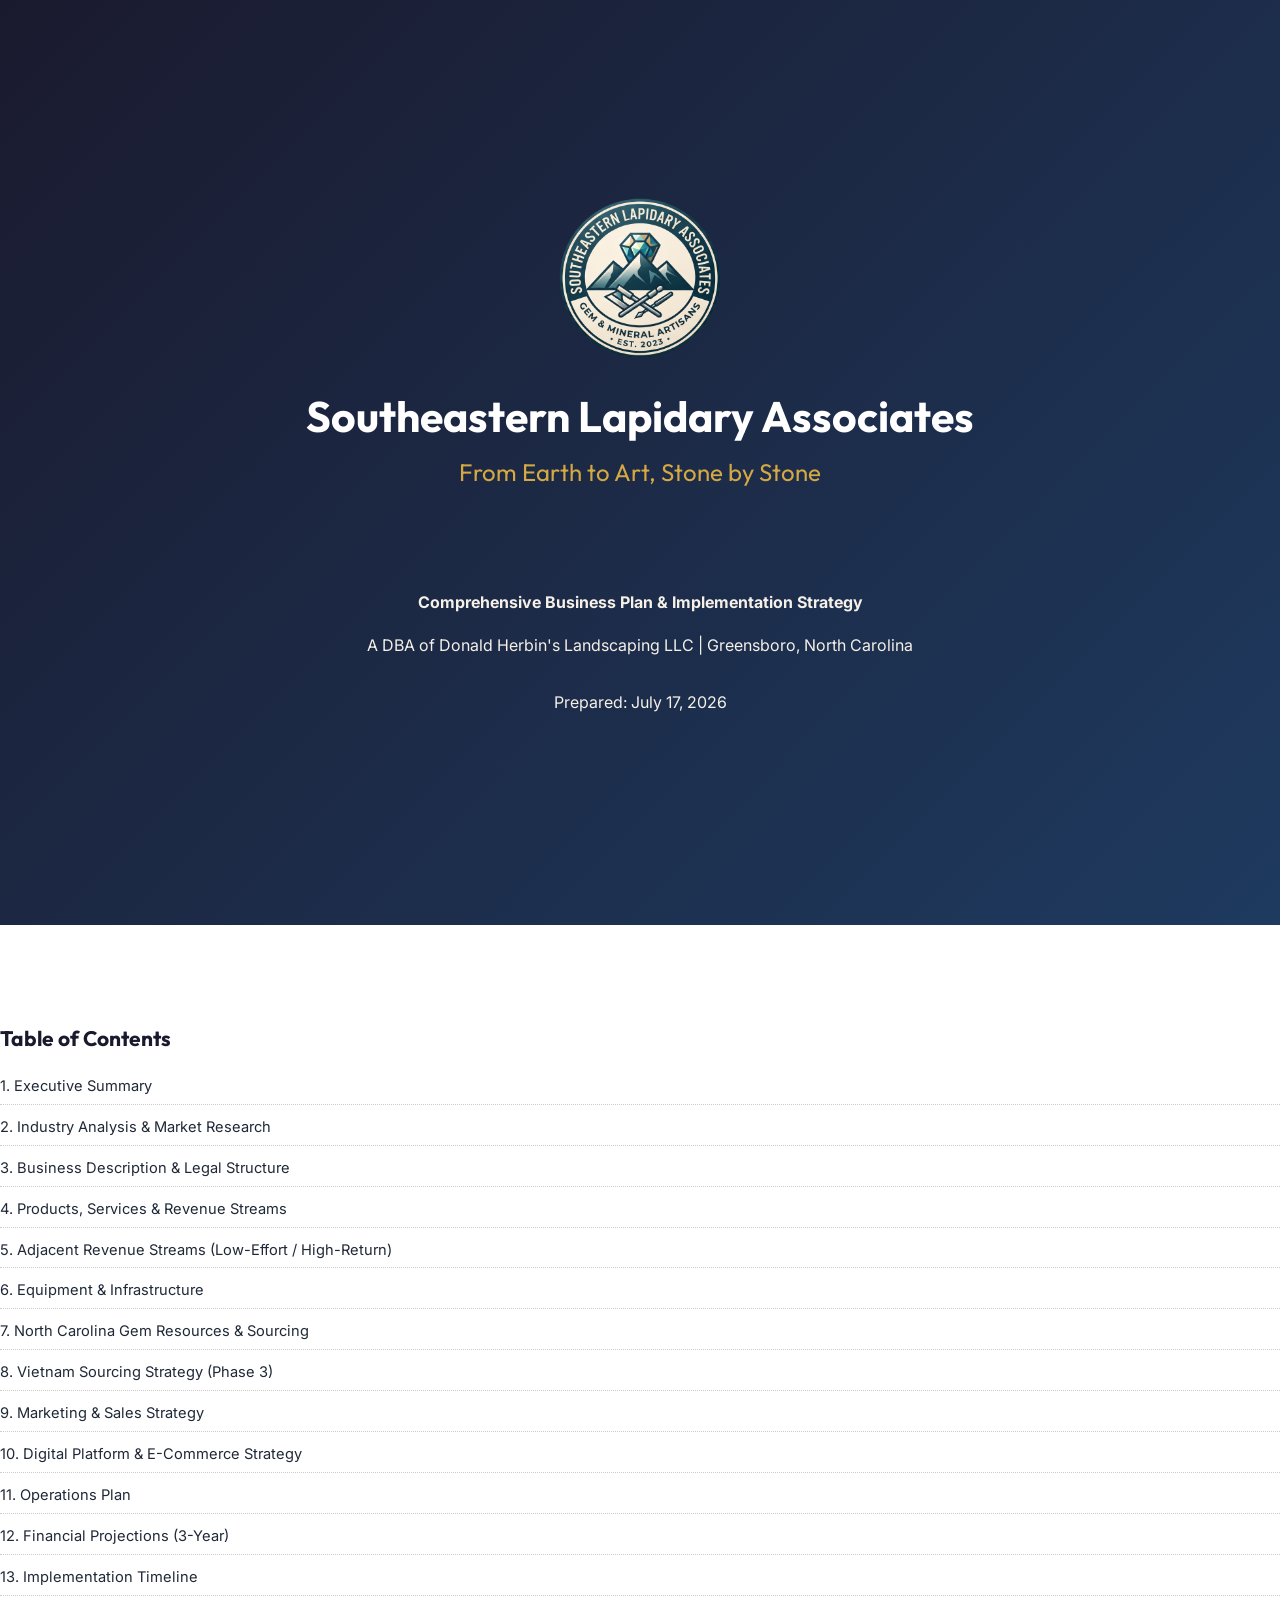
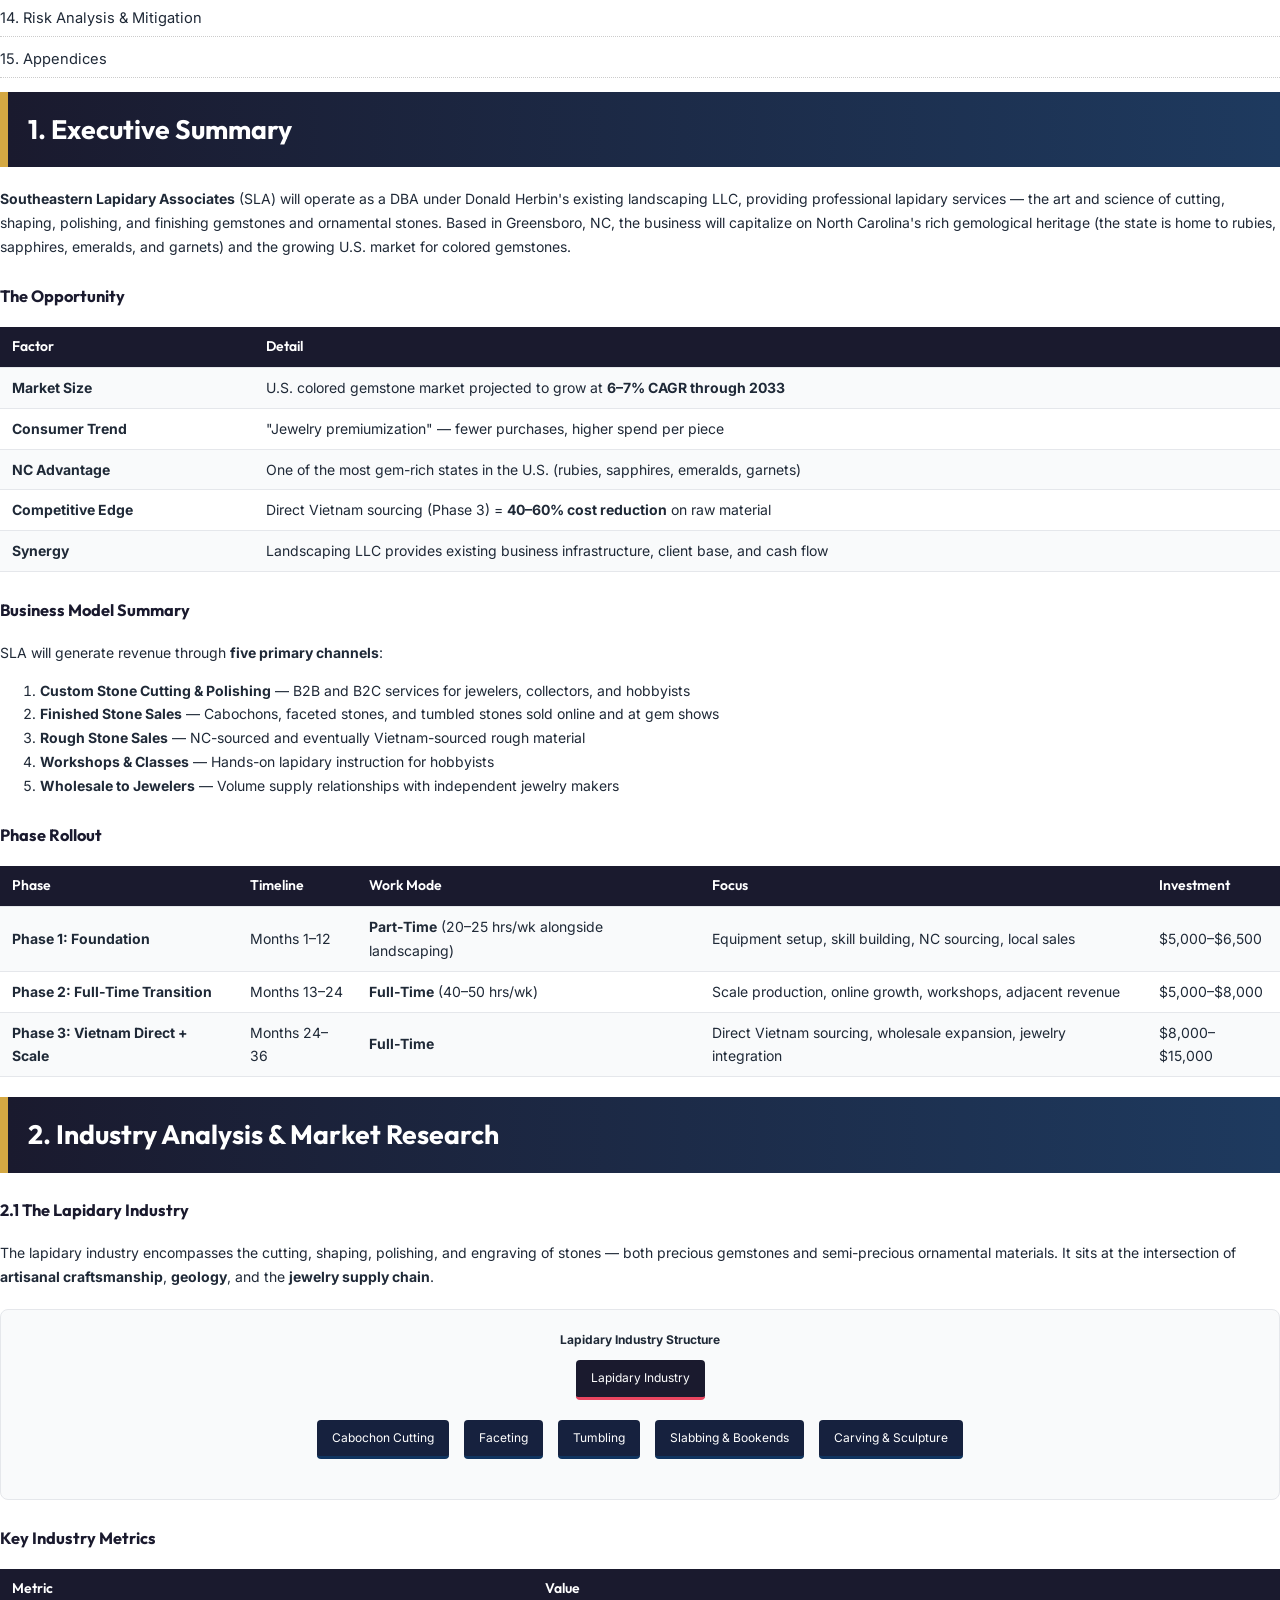
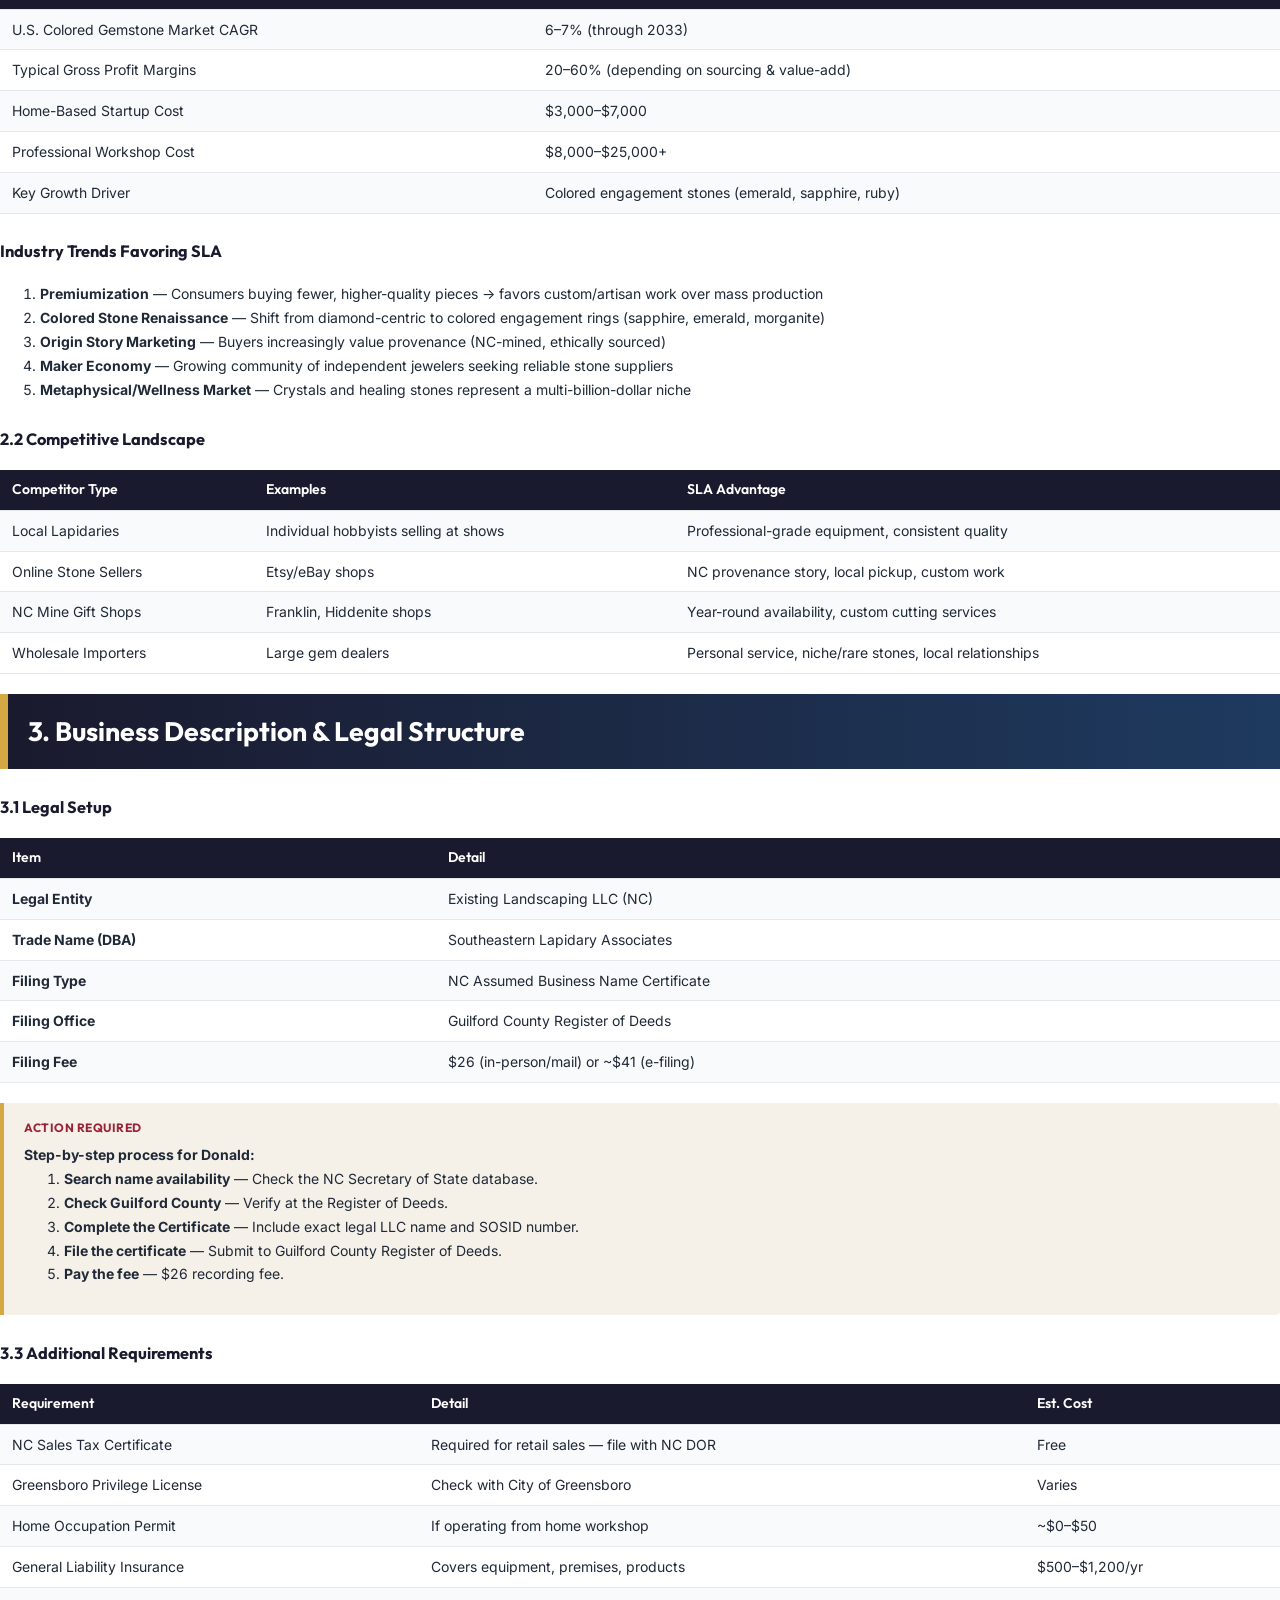
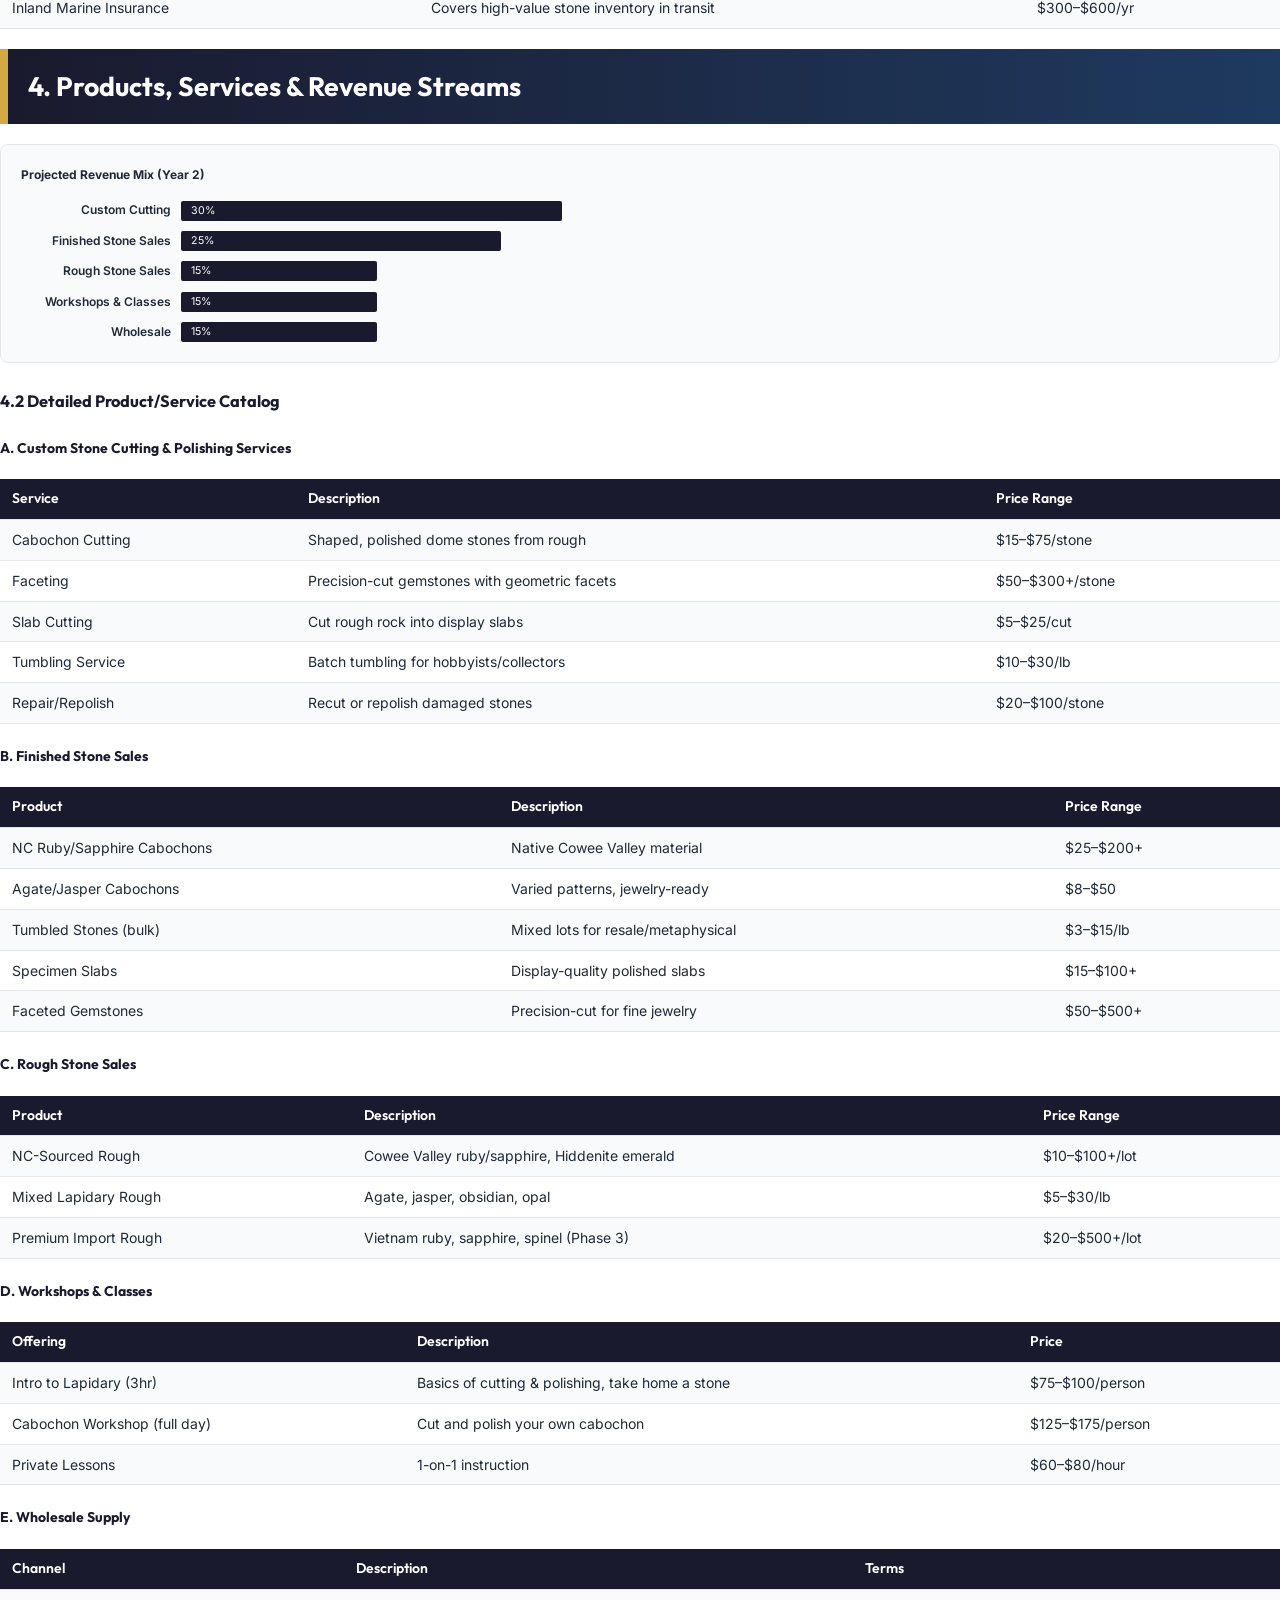
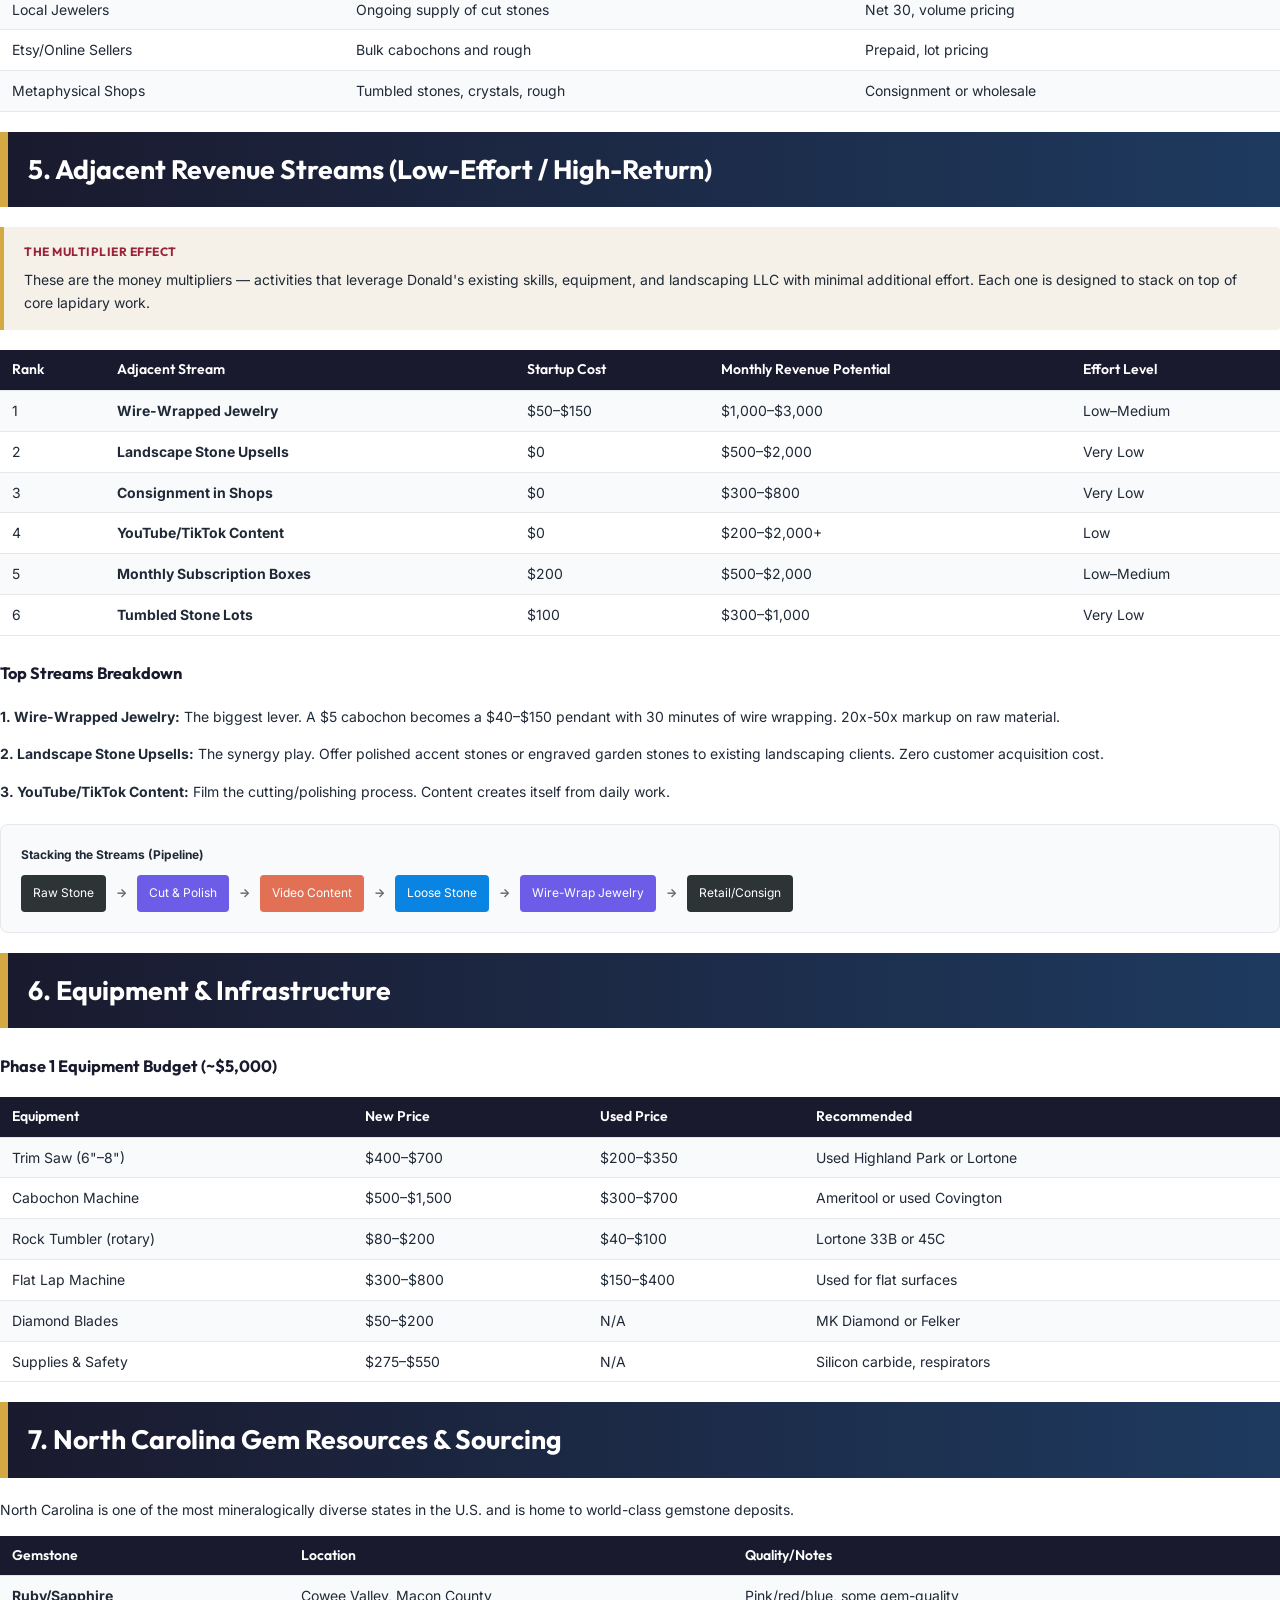
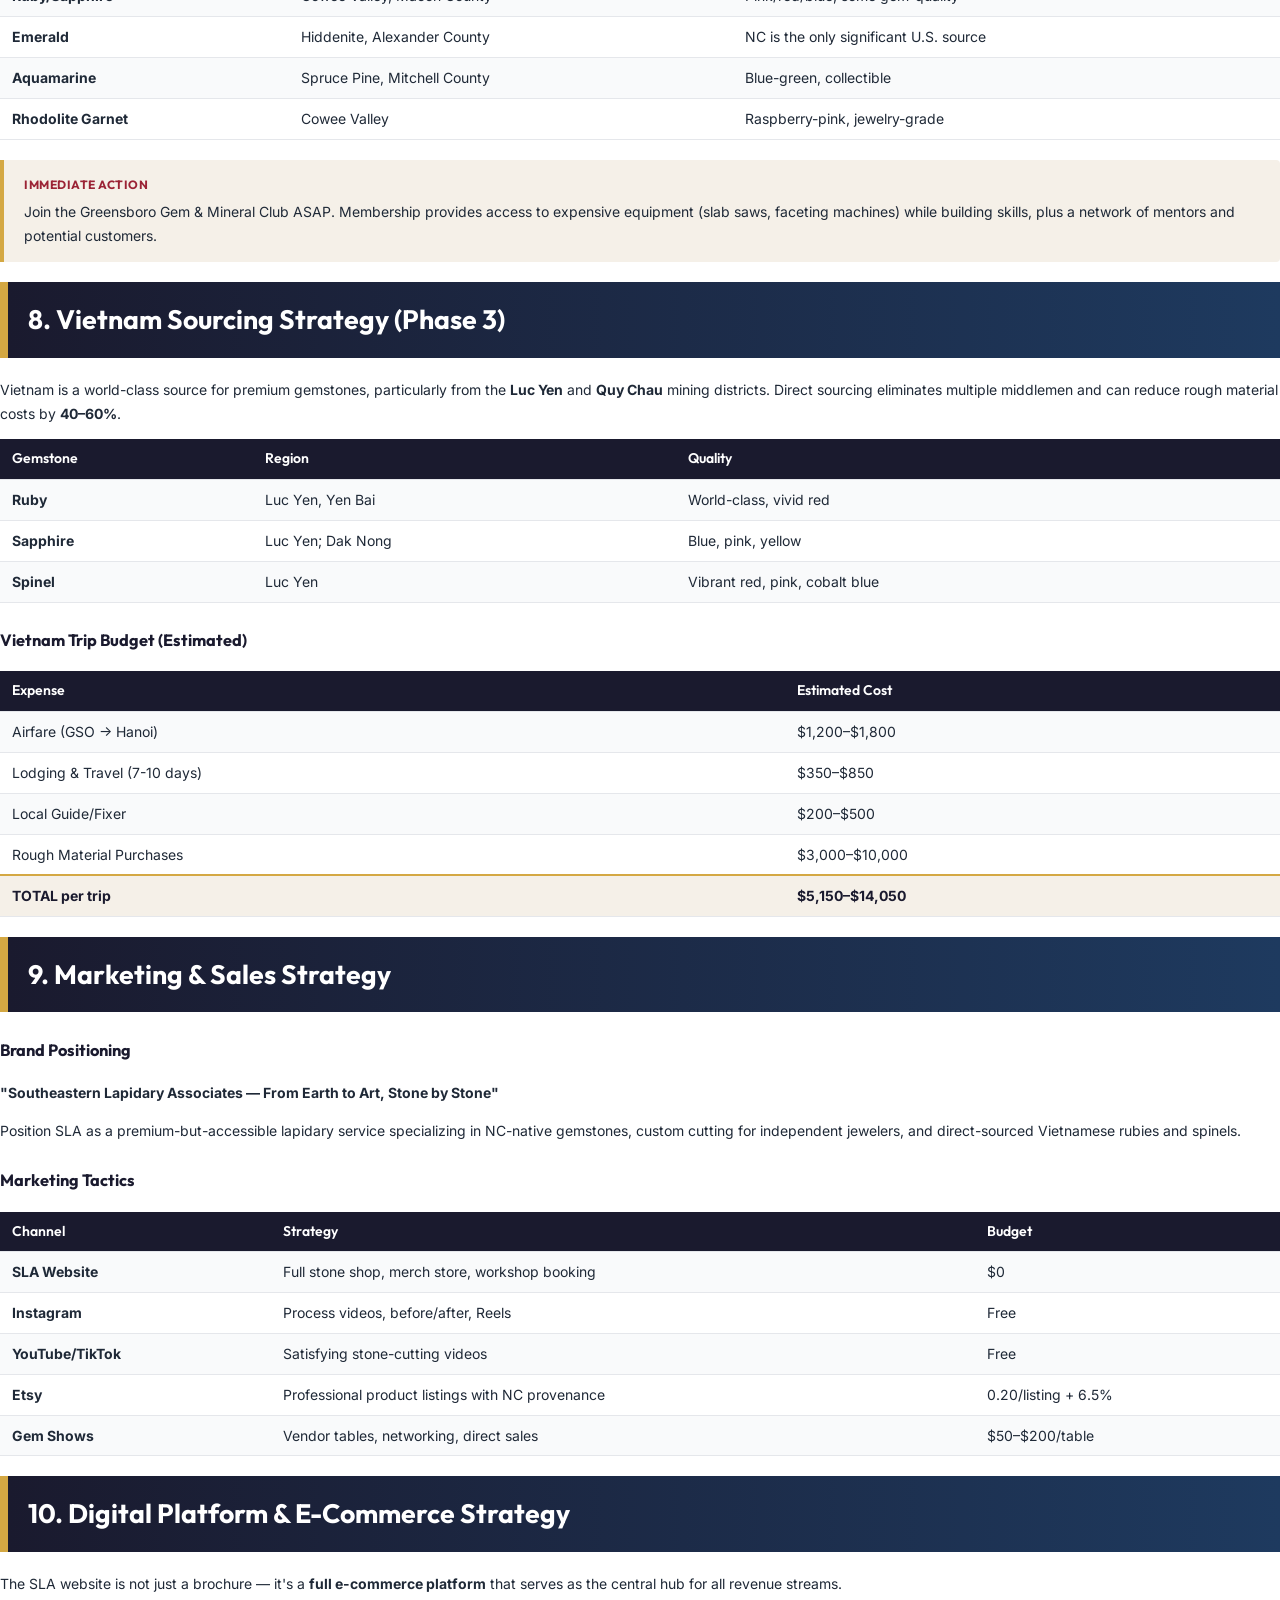
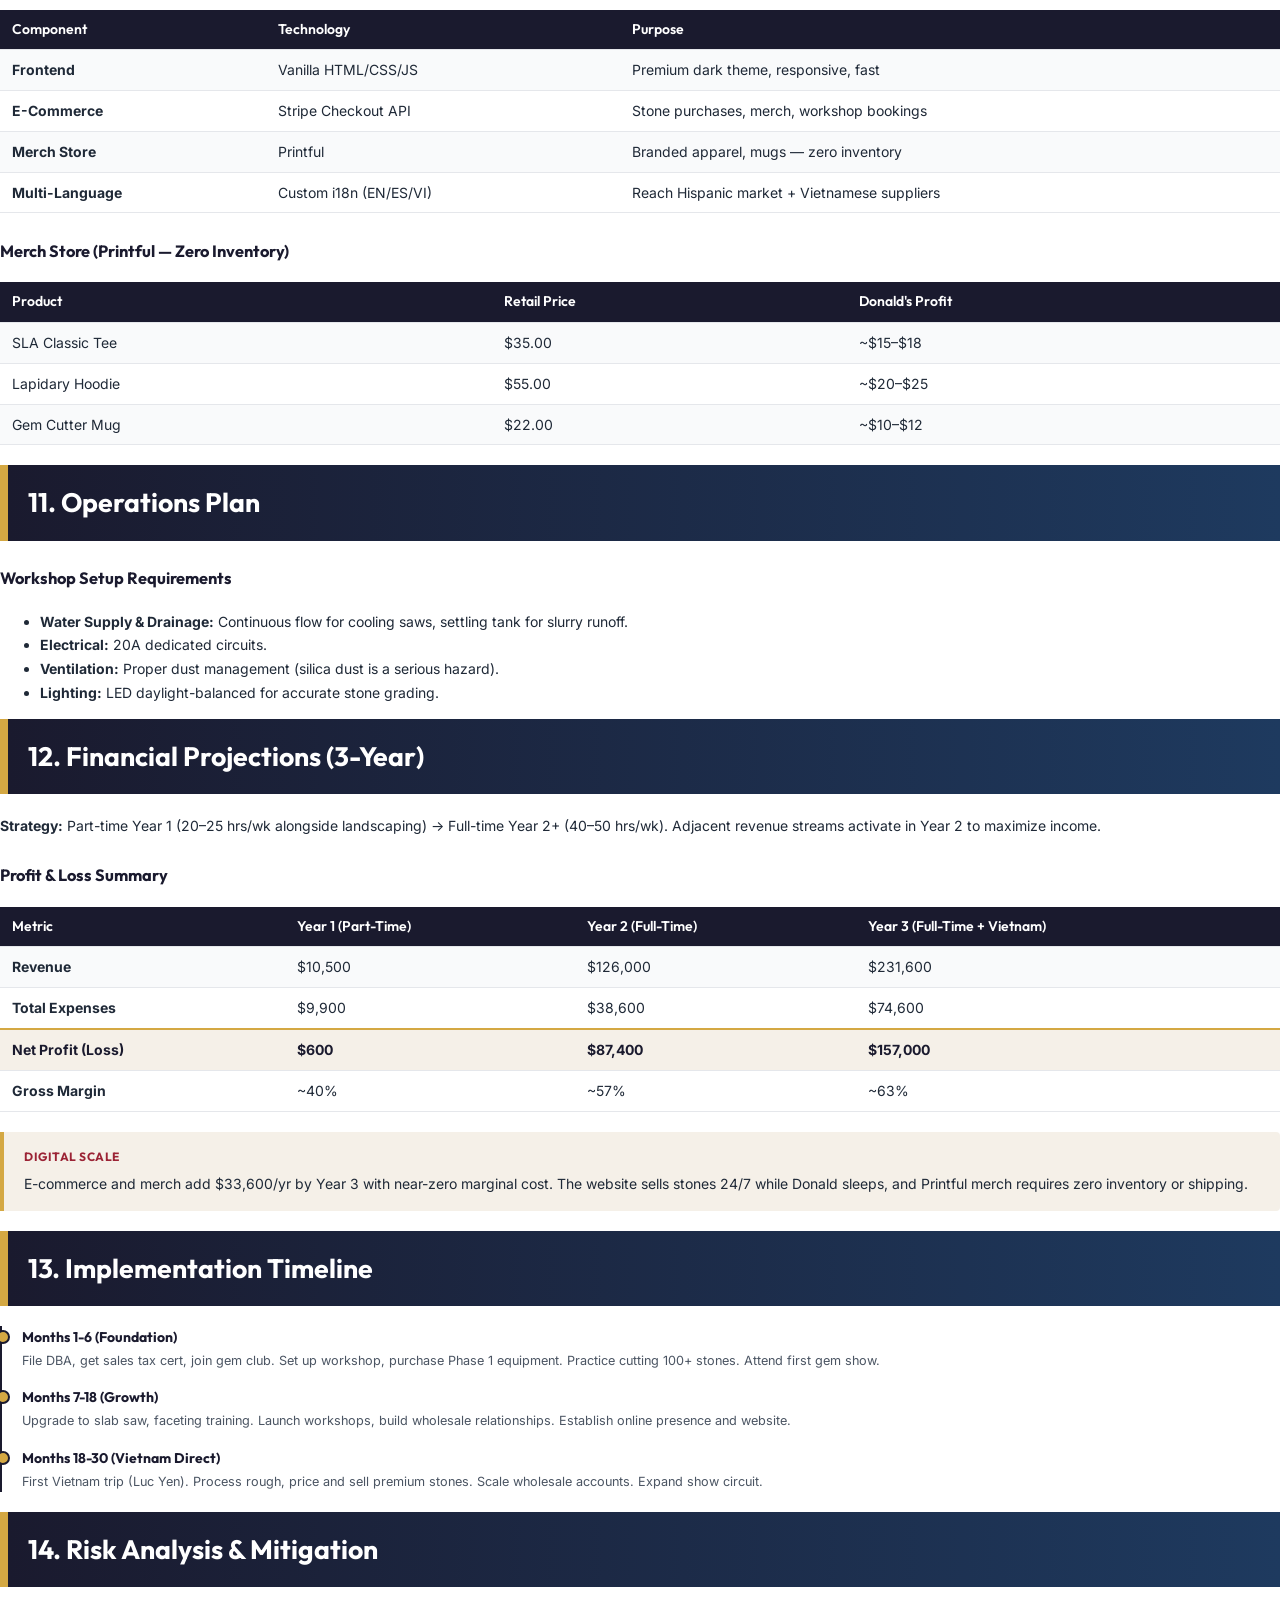
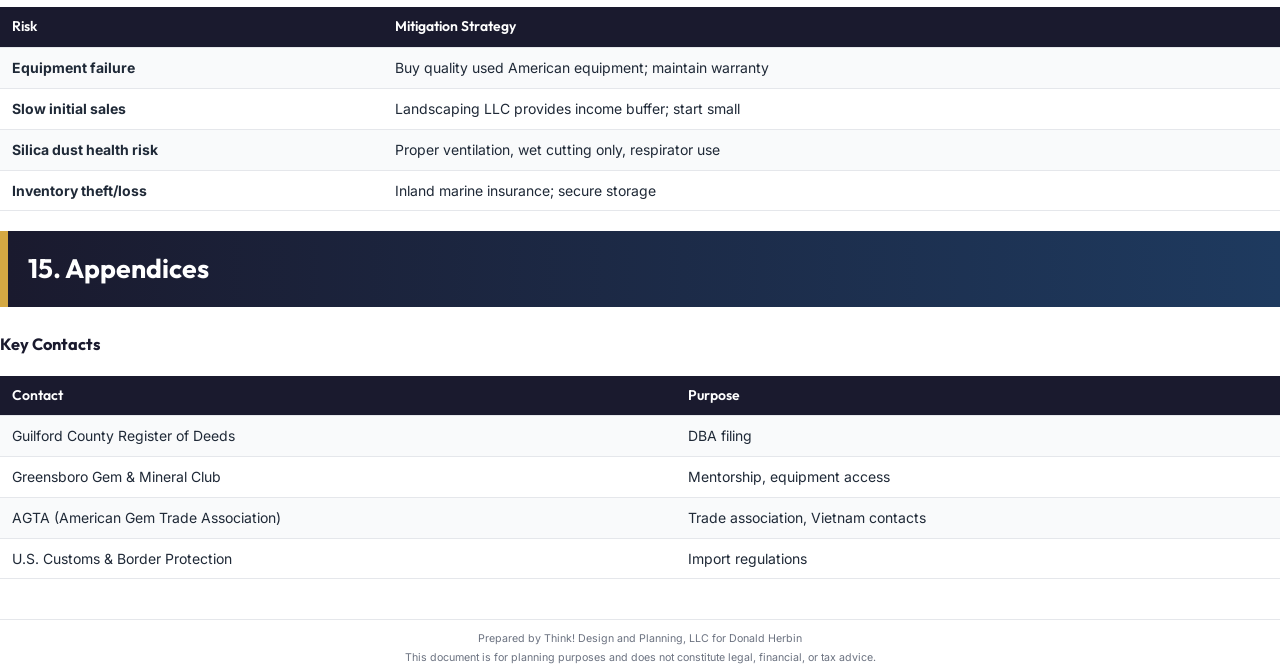
<file: business-plan-document.html>
<!DOCTYPE html>
<html lang="en">
<head>
    <meta charset="UTF-8">
    <title>Southeastern Lapidary Associates - Business Plan</title>
    <link rel="preconnect" href="https://fonts.googleapis.com">
    <link rel="preconnect" href="https://fonts.gstatic.com" crossorigin>
    <link href="https://fonts.googleapis.com/css2?family=Inter:wght@400;600&family=Outfit:wght@400;600;700&display=swap" rel="stylesheet">
    <style>
        html {
            -webkit-print-color-adjust: exact;
            print-color-adjust: exact;
        }
        @page {
            margin: 0.6in 0.7in;
            size: letter;
        }
        body {
            font-family: 'Inter', sans-serif;
            color: #1f2937;
            line-height: 1.7;
            font-size: 10.5pt;
            background: white;
            margin: 0;
            padding: 0;
        }
        h1, h2, h3, h4, h5, h6 {
            font-family: 'Outfit', sans-serif;
            page-break-after: avoid;
            color: #1a1a2e;
            margin-top: 1.5em;
        }
        a {
            color: #1e3a5f;
            text-decoration: none;
        }
        .cover {
            page-break-after: always;
            min-height: 100vh;
            background: linear-gradient(135deg, #1a1a2e, #1e3a5f);
            color: white;
            display: flex;
            flex-direction: column;
            align-items: center;
            justify-content: center;
            text-align: center;
            padding: 2in;
            box-sizing: border-box;
        }
        .cover img {
            max-width: 200px;
            margin-bottom: 20px;
        }
        .cover h1 {
            color: white;
            font-size: 32pt;
            margin: 0 0 10px 0;
            line-height: 1.2;
        }
        .cover h2 {
            color: #d4a843;
            font-size: 18pt;
            font-weight: 400;
            margin: 0 0 40px 0;
        }
        .cover p {
            font-size: 12pt;
            color: #f5f0e8;
        }
        .toc {
            page-break-after: always;
            padding-top: 1in;
        }
        .toc h2 {
            margin-top: 0;
        }
        .toc ul {
            list-style: none;
            padding: 0;
        }
        .toc li {
            margin-bottom: 10px;
            font-size: 11pt;
            border-bottom: 1px dotted #ccc;
            padding-bottom: 5px;
        }
        .toc a {
            color: #1a1a2e;
        }
        .section-header {
            page-break-before: always;
            background: linear-gradient(90deg, #1a1a2e, #1e3a5f);
            color: white;
            padding: 15px 20px;
            border-left: 8px solid #d4a843;
            margin: 0 0 20px 0;
            font-size: 20pt;
            font-weight: bold;
            font-family: 'Outfit', sans-serif;
        }
        table {
            width: 100%;
            border-collapse: collapse;
            margin-bottom: 20px;
            page-break-inside: avoid;
        }
        th, td {
            padding: 8px 12px;
            border-bottom: 1px solid #e5e7eb;
            text-align: left;
        }
        th {
            background-color: #1a1a2e;
            color: white;
            font-family: 'Outfit', sans-serif;
            font-weight: 600;
        }
        tr:nth-child(even) {
            background-color: #f9fafb;
        }
        tr.total-row {
            background-color: #f5f0e8;
            border-top: 2px solid #d4a843;
            font-weight: bold;
            color: #1a1a2e;
        }
        .callout {
            border-left: 4px solid #d4a843;
            background-color: #f5f0e8;
            padding: 15px 20px;
            margin: 20px 0;
            page-break-inside: avoid;
            border-radius: 0 4px 4px 0;
        }
        .callout-title {
            font-family: 'Outfit', sans-serif;
            font-weight: bold;
            color: #9b2335;
            margin-bottom: 5px;
            text-transform: uppercase;
            font-size: 9pt;
            letter-spacing: 0.5px;
        }
        .diagram {
            background: #f9fafb;
            border: 1px solid #e5e7eb;
            padding: 20px;
            border-radius: 8px;
            margin: 20px 0;
            page-break-inside: avoid;
            font-family: 'Inter', sans-serif;
            font-size: 9pt;
        }
        .tree-level {
            display: flex;
            justify-content: center;
            gap: 15px;
            margin-bottom: 20px;
            flex-wrap: wrap;
        }
        .tree-node {
            background: #16213e;
            color: white;
            padding: 8px 15px;
            border-radius: 4px;
            border-bottom: 3px solid #0f3460;
            text-align: center;
        }
        .tree-node.accent {
            background: #1a1a2e;
            border-bottom: 3px solid #e94560;
        }
        .flow-container {
            display: flex;
            align-items: center;
            gap: 10px;
            flex-wrap: wrap;
        }
        .flow-node {
            background: #0984e3;
            color: white;
            padding: 8px 12px;
            border-radius: 4px;
        }
        .flow-node.dark {
            background: #2d3436;
        }
        .flow-node.purple {
            background: #6c5ce7;
        }
        .flow-arrow {
            color: #666;
            font-weight: bold;
        }
        .bar-chart {
            display: flex;
            flex-direction: column;
            gap: 10px;
            margin-top: 15px;
        }
        .bar-row {
            display: flex;
            align-items: center;
            gap: 10px;
        }
        .bar-label {
            width: 150px;
            text-align: right;
            font-weight: 600;
            font-size: 9pt;
        }
        .bar {
            height: 20px;
            background: #1a1a2e;
            border-radius: 2px;
            display: flex;
            align-items: center;
            padding-left: 10px;
            color: white;
            font-size: 8pt;
        }
        .timeline {
            border-left: 2px solid #1a1a2e;
            padding-left: 20px;
            margin: 20px 0;
            page-break-inside: avoid;
        }
        .timeline-item {
            margin-bottom: 15px;
            position: relative;
        }
        .timeline-item::before {
            content: '';
            position: absolute;
            left: -26px;
            top: 4px;
            width: 10px;
            height: 10px;
            border-radius: 50%;
            background: #d4a843;
            border: 2px solid #1a1a2e;
        }
        .timeline-title {
            font-weight: bold;
            font-family: 'Outfit', sans-serif;
            color: #1a1a2e;
        }
        .timeline-desc {
            font-size: 9.5pt;
            color: #4b5563;
        }
        .footer {
            text-align: center;
            font-size: 8pt;
            color: #6b7280;
            margin-top: 40px;
            padding-top: 10px;
            border-top: 1px solid #e5e7eb;
        }
        ul, ol {
            margin-top: 0;
        }
    </style>
</head>
<body>

    <div class="cover">
        <img src="assets/images/sla-logo.png" alt="SLA Logo" onerror="this.style.display='none'">
        <h1>Southeastern Lapidary Associates</h1>
        <h2>From Earth to Art, Stone by Stone</h2>
        <div style="margin-top: 40px;">
            <p><strong>Comprehensive Business Plan & Implementation Strategy</strong></p>
            <p>A DBA of Donald Herbin's Landscaping LLC | Greensboro, North Carolina</p>
            <p style="margin-top: 30px;">Prepared: July 17, 2026</p>
        </div>
    </div>

    <div class="toc">
        <h2>Table of Contents</h2>
        <ul>
            <li>1. Executive Summary</li>
            <li>2. Industry Analysis & Market Research</li>
            <li>3. Business Description & Legal Structure</li>
            <li>4. Products, Services & Revenue Streams</li>
            <li>5. Adjacent Revenue Streams (Low-Effort / High-Return)</li>
            <li>6. Equipment & Infrastructure</li>
            <li>7. North Carolina Gem Resources & Sourcing</li>
            <li>8. Vietnam Sourcing Strategy (Phase 3)</li>
            <li>9. Marketing & Sales Strategy</li>
            <li>10. Digital Platform & E-Commerce Strategy</li>
            <li>11. Operations Plan</li>
            <li>12. Financial Projections (3-Year)</li>
            <li>13. Implementation Timeline</li>
            <li>14. Risk Analysis & Mitigation</li>
            <li>15. Appendices</li>
        </ul>
    </div>

    <div class="section-header">1. Executive Summary</div>
    
    <p><strong>Southeastern Lapidary Associates</strong> (SLA) will operate as a DBA under Donald Herbin's existing landscaping LLC, providing professional lapidary services — the art and science of cutting, shaping, polishing, and finishing gemstones and ornamental stones. Based in Greensboro, NC, the business will capitalize on North Carolina's rich gemological heritage (the state is home to rubies, sapphires, emeralds, and garnets) and the growing U.S. market for colored gemstones.</p>

    <h3>The Opportunity</h3>
    <table>
        <tr><th>Factor</th><th>Detail</th></tr>
        <tr><td><strong>Market Size</strong></td><td>U.S. colored gemstone market projected to grow at <strong>6–7% CAGR through 2033</strong></td></tr>
        <tr><td><strong>Consumer Trend</strong></td><td>"Jewelry premiumization" — fewer purchases, higher spend per piece</td></tr>
        <tr><td><strong>NC Advantage</strong></td><td>One of the most gem-rich states in the U.S. (rubies, sapphires, emeralds, garnets)</td></tr>
        <tr><td><strong>Competitive Edge</strong></td><td>Direct Vietnam sourcing (Phase 3) = <strong>40–60% cost reduction</strong> on raw material</td></tr>
        <tr><td><strong>Synergy</strong></td><td>Landscaping LLC provides existing business infrastructure, client base, and cash flow</td></tr>
    </table>

    <h3>Business Model Summary</h3>
    <p>SLA will generate revenue through <strong>five primary channels</strong>:</p>
    <ol>
        <li><strong>Custom Stone Cutting & Polishing</strong> — B2B and B2C services for jewelers, collectors, and hobbyists</li>
        <li><strong>Finished Stone Sales</strong> — Cabochons, faceted stones, and tumbled stones sold online and at gem shows</li>
        <li><strong>Rough Stone Sales</strong> — NC-sourced and eventually Vietnam-sourced rough material</li>
        <li><strong>Workshops & Classes</strong> — Hands-on lapidary instruction for hobbyists</li>
        <li><strong>Wholesale to Jewelers</strong> — Volume supply relationships with independent jewelry makers</li>
    </ol>

    <h3>Phase Rollout</h3>
    <table>
        <tr><th>Phase</th><th>Timeline</th><th>Work Mode</th><th>Focus</th><th>Investment</th></tr>
        <tr><td><strong>Phase 1: Foundation</strong></td><td>Months 1–12</td><td><strong>Part-Time</strong> (20–25 hrs/wk alongside landscaping)</td><td>Equipment setup, skill building, NC sourcing, local sales</td><td>$5,000–$6,500</td></tr>
        <tr><td><strong>Phase 2: Full-Time Transition</strong></td><td>Months 13–24</td><td><strong>Full-Time</strong> (40–50 hrs/wk)</td><td>Scale production, online growth, workshops, adjacent revenue</td><td>$5,000–$8,000</td></tr>
        <tr><td><strong>Phase 3: Vietnam Direct + Scale</strong></td><td>Months 24–36</td><td><strong>Full-Time</strong></td><td>Direct Vietnam sourcing, wholesale expansion, jewelry integration</td><td>$8,000–$15,000</td></tr>
    </table>

    <div class="section-header">2. Industry Analysis & Market Research</div>

    <h3>2.1 The Lapidary Industry</h3>
    <p>The lapidary industry encompasses the cutting, shaping, polishing, and engraving of stones — both precious gemstones and semi-precious ornamental materials. It sits at the intersection of <strong>artisanal craftsmanship</strong>, <strong>geology</strong>, and the <strong>jewelry supply chain</strong>.</p>

    <div class="diagram">
        <div style="font-weight:bold; margin-bottom: 10px; text-align: center;">Lapidary Industry Structure</div>
        <div class="tree-level">
            <div class="tree-node accent">Lapidary Industry</div>
        </div>
        <div class="tree-level">
            <div class="tree-node">Cabochon Cutting</div>
            <div class="tree-node">Faceting</div>
            <div class="tree-node">Tumbling</div>
            <div class="tree-node">Slabbing & Bookends</div>
            <div class="tree-node">Carving & Sculpture</div>
        </div>
    </div>

    <h3>Key Industry Metrics</h3>
    <table>
        <tr><th>Metric</th><th>Value</th></tr>
        <tr><td>U.S. Colored Gemstone Market CAGR</td><td>6–7% (through 2033)</td></tr>
        <tr><td>Typical Gross Profit Margins</td><td>20–60% (depending on sourcing & value-add)</td></tr>
        <tr><td>Home-Based Startup Cost</td><td>$3,000–$7,000</td></tr>
        <tr><td>Professional Workshop Cost</td><td>$8,000–$25,000+</td></tr>
        <tr><td>Key Growth Driver</td><td>Colored engagement stones (emerald, sapphire, ruby)</td></tr>
    </table>

    <h3>Industry Trends Favoring SLA</h3>
    <ol>
        <li><strong>Premiumization</strong> — Consumers buying fewer, higher-quality pieces → favors custom/artisan work over mass production</li>
        <li><strong>Colored Stone Renaissance</strong> — Shift from diamond-centric to colored engagement rings (sapphire, emerald, morganite)</li>
        <li><strong>Origin Story Marketing</strong> — Buyers increasingly value provenance (NC-mined, ethically sourced)</li>
        <li><strong>Maker Economy</strong> — Growing community of independent jewelers seeking reliable stone suppliers</li>
        <li><strong>Metaphysical/Wellness Market</strong> — Crystals and healing stones represent a multi-billion-dollar niche</li>
    </ol>

    <h3>2.2 Competitive Landscape</h3>
    <table>
        <tr><th>Competitor Type</th><th>Examples</th><th>SLA Advantage</th></tr>
        <tr><td>Local Lapidaries</td><td>Individual hobbyists selling at shows</td><td>Professional-grade equipment, consistent quality</td></tr>
        <tr><td>Online Stone Sellers</td><td>Etsy/eBay shops</td><td>NC provenance story, local pickup, custom work</td></tr>
        <tr><td>NC Mine Gift Shops</td><td>Franklin, Hiddenite shops</td><td>Year-round availability, custom cutting services</td></tr>
        <tr><td>Wholesale Importers</td><td>Large gem dealers</td><td>Personal service, niche/rare stones, local relationships</td></tr>
    </table>

    <div class="section-header">3. Business Description & Legal Structure</div>

    <h3>3.1 Legal Setup</h3>
    <table>
        <tr><th>Item</th><th>Detail</th></tr>
        <tr><td><strong>Legal Entity</strong></td><td>Existing Landscaping LLC (NC)</td></tr>
        <tr><td><strong>Trade Name (DBA)</strong></td><td>Southeastern Lapidary Associates</td></tr>
        <tr><td><strong>Filing Type</strong></td><td>NC Assumed Business Name Certificate</td></tr>
        <tr><td><strong>Filing Office</strong></td><td>Guilford County Register of Deeds</td></tr>
        <tr><td><strong>Filing Fee</strong></td><td>$26 (in-person/mail) or ~$41 (e-filing)</td></tr>
    </table>

    <div class="callout">
        <div class="callout-title">Action Required</div>
        <strong>Step-by-step process for Donald:</strong>
        <ol>
            <li><strong>Search name availability</strong> — Check the NC Secretary of State database.</li>
            <li><strong>Check Guilford County</strong> — Verify at the Register of Deeds.</li>
            <li><strong>Complete the Certificate</strong> — Include exact legal LLC name and SOSID number.</li>
            <li><strong>File the certificate</strong> — Submit to Guilford County Register of Deeds.</li>
            <li><strong>Pay the fee</strong> — $26 recording fee.</li>
        </ol>
    </div>

    <h3>3.3 Additional Requirements</h3>
    <table>
        <tr><th>Requirement</th><th>Detail</th><th>Est. Cost</th></tr>
        <tr><td>NC Sales Tax Certificate</td><td>Required for retail sales — file with NC DOR</td><td>Free</td></tr>
        <tr><td>Greensboro Privilege License</td><td>Check with City of Greensboro</td><td>Varies</td></tr>
        <tr><td>Home Occupation Permit</td><td>If operating from home workshop</td><td>~$0–$50</td></tr>
        <tr><td>General Liability Insurance</td><td>Covers equipment, premises, products</td><td>$500–$1,200/yr</td></tr>
        <tr><td>Inland Marine Insurance</td><td>Covers high-value stone inventory in transit</td><td>$300–$600/yr</td></tr>
    </table>

    <div class="section-header">4. Products, Services & Revenue Streams</div>

    <div class="diagram">
        <div style="font-weight:bold; margin-bottom: 10px;">Projected Revenue Mix (Year 2)</div>
        <div class="bar-chart">
            <div class="bar-row"><div class="bar-label">Custom Cutting</div><div class="bar" style="width: 30%;">30%</div></div>
            <div class="bar-row"><div class="bar-label">Finished Stone Sales</div><div class="bar" style="width: 25%;">25%</div></div>
            <div class="bar-row"><div class="bar-label">Rough Stone Sales</div><div class="bar" style="width: 15%;">15%</div></div>
            <div class="bar-row"><div class="bar-label">Workshops & Classes</div><div class="bar" style="width: 15%;">15%</div></div>
            <div class="bar-row"><div class="bar-label">Wholesale</div><div class="bar" style="width: 15%;">15%</div></div>
        </div>
    </div>

    <h3>4.2 Detailed Product/Service Catalog</h3>
    
    <h4>A. Custom Stone Cutting & Polishing Services</h4>
    <table>
        <tr><th>Service</th><th>Description</th><th>Price Range</th></tr>
        <tr><td>Cabochon Cutting</td><td>Shaped, polished dome stones from rough</td><td>$15–$75/stone</td></tr>
        <tr><td>Faceting</td><td>Precision-cut gemstones with geometric facets</td><td>$50–$300+/stone</td></tr>
        <tr><td>Slab Cutting</td><td>Cut rough rock into display slabs</td><td>$5–$25/cut</td></tr>
        <tr><td>Tumbling Service</td><td>Batch tumbling for hobbyists/collectors</td><td>$10–$30/lb</td></tr>
        <tr><td>Repair/Repolish</td><td>Recut or repolish damaged stones</td><td>$20–$100/stone</td></tr>
    </table>

    <h4>B. Finished Stone Sales</h4>
    <table>
        <tr><th>Product</th><th>Description</th><th>Price Range</th></tr>
        <tr><td>NC Ruby/Sapphire Cabochons</td><td>Native Cowee Valley material</td><td>$25–$200+</td></tr>
        <tr><td>Agate/Jasper Cabochons</td><td>Varied patterns, jewelry-ready</td><td>$8–$50</td></tr>
        <tr><td>Tumbled Stones (bulk)</td><td>Mixed lots for resale/metaphysical</td><td>$3–$15/lb</td></tr>
        <tr><td>Specimen Slabs</td><td>Display-quality polished slabs</td><td>$15–$100+</td></tr>
        <tr><td>Faceted Gemstones</td><td>Precision-cut for fine jewelry</td><td>$50–$500+</td></tr>
    </table>

    <h4>C. Rough Stone Sales</h4>
    <table>
        <tr><th>Product</th><th>Description</th><th>Price Range</th></tr>
        <tr><td>NC-Sourced Rough</td><td>Cowee Valley ruby/sapphire, Hiddenite emerald</td><td>$10–$100+/lot</td></tr>
        <tr><td>Mixed Lapidary Rough</td><td>Agate, jasper, obsidian, opal</td><td>$5–$30/lb</td></tr>
        <tr><td>Premium Import Rough</td><td>Vietnam ruby, sapphire, spinel (Phase 3)</td><td>$20–$500+/lot</td></tr>
    </table>

    <h4>D. Workshops & Classes</h4>
    <table>
        <tr><th>Offering</th><th>Description</th><th>Price</th></tr>
        <tr><td>Intro to Lapidary (3hr)</td><td>Basics of cutting & polishing, take home a stone</td><td>$75–$100/person</td></tr>
        <tr><td>Cabochon Workshop (full day)</td><td>Cut and polish your own cabochon</td><td>$125–$175/person</td></tr>
        <tr><td>Private Lessons</td><td>1-on-1 instruction</td><td>$60–$80/hour</td></tr>
    </table>

    <h4>E. Wholesale Supply</h4>
    <table>
        <tr><th>Channel</th><th>Description</th><th>Terms</th></tr>
        <tr><td>Local Jewelers</td><td>Ongoing supply of cut stones</td><td>Net 30, volume pricing</td></tr>
        <tr><td>Etsy/Online Sellers</td><td>Bulk cabochons and rough</td><td>Prepaid, lot pricing</td></tr>
        <tr><td>Metaphysical Shops</td><td>Tumbled stones, crystals, rough</td><td>Consignment or wholesale</td></tr>
    </table>

    <div class="section-header">5. Adjacent Revenue Streams (Low-Effort / High-Return)</div>

    <div class="callout">
        <div class="callout-title">The Multiplier Effect</div>
        These are the money multipliers — activities that leverage Donald's existing skills, equipment, and landscaping LLC with minimal additional effort. Each one is designed to stack on top of core lapidary work.
    </div>

    <table>
        <tr><th>Rank</th><th>Adjacent Stream</th><th>Startup Cost</th><th>Monthly Revenue Potential</th><th>Effort Level</th></tr>
        <tr><td>1</td><td><strong>Wire-Wrapped Jewelry</strong></td><td>$50–$150</td><td>$1,000–$3,000</td><td>Low–Medium</td></tr>
        <tr><td>2</td><td><strong>Landscape Stone Upsells</strong></td><td>$0</td><td>$500–$2,000</td><td>Very Low</td></tr>
        <tr><td>3</td><td><strong>Consignment in Shops</strong></td><td>$0</td><td>$300–$800</td><td>Very Low</td></tr>
        <tr><td>4</td><td><strong>YouTube/TikTok Content</strong></td><td>$0</td><td>$200–$2,000+</td><td>Low</td></tr>
        <tr><td>5</td><td><strong>Monthly Subscription Boxes</strong></td><td>$200</td><td>$500–$2,000</td><td>Low–Medium</td></tr>
        <tr><td>6</td><td><strong>Tumbled Stone Lots</strong></td><td>$100</td><td>$300–$1,000</td><td>Very Low</td></tr>
    </table>

    <h3>Top Streams Breakdown</h3>
    <p><strong>1. Wire-Wrapped Jewelry:</strong> The biggest lever. A $5 cabochon becomes a $40–$150 pendant with 30 minutes of wire wrapping. 20x-50x markup on raw material.</p>
    <p><strong>2. Landscape Stone Upsells:</strong> The synergy play. Offer polished accent stones or engraved garden stones to existing landscaping clients. Zero customer acquisition cost.</p>
    <p><strong>3. YouTube/TikTok Content:</strong> Film the cutting/polishing process. Content creates itself from daily work.</p>

    <div class="diagram">
        <div style="font-weight:bold; margin-bottom: 10px;">Stacking the Streams (Pipeline)</div>
        <div class="flow-container">
            <div class="flow-node dark">Raw Stone</div> <div class="flow-arrow">&rarr;</div>
            <div class="flow-node purple">Cut & Polish</div> <div class="flow-arrow">&rarr;</div>
            <div class="flow-node" style="background:#e17055;">Video Content</div> <div class="flow-arrow">&rarr;</div>
            <div class="flow-node">Loose Stone</div> <div class="flow-arrow">&rarr;</div>
            <div class="flow-node purple">Wire-Wrap Jewelry</div> <div class="flow-arrow">&rarr;</div>
            <div class="flow-node dark">Retail/Consign</div>
        </div>
    </div>

    <div class="section-header">6. Equipment & Infrastructure</div>

    <h3>Phase 1 Equipment Budget (~$5,000)</h3>
    <table>
        <tr><th>Equipment</th><th>New Price</th><th>Used Price</th><th>Recommended</th></tr>
        <tr><td>Trim Saw (6"–8")</td><td>$400–$700</td><td>$200–$350</td><td>Used Highland Park or Lortone</td></tr>
        <tr><td>Cabochon Machine</td><td>$500–$1,500</td><td>$300–$700</td><td>Ameritool or used Covington</td></tr>
        <tr><td>Rock Tumbler (rotary)</td><td>$80–$200</td><td>$40–$100</td><td>Lortone 33B or 45C</td></tr>
        <tr><td>Flat Lap Machine</td><td>$300–$800</td><td>$150–$400</td><td>Used for flat surfaces</td></tr>
        <tr><td>Diamond Blades</td><td>$50–$200</td><td>N/A</td><td>MK Diamond or Felker</td></tr>
        <tr><td>Supplies & Safety</td><td>$275–$550</td><td>N/A</td><td>Silicon carbide, respirators</td></tr>
    </table>

    <div class="section-header">7. North Carolina Gem Resources & Sourcing</div>

    <p>North Carolina is one of the most mineralogically diverse states in the U.S. and is home to world-class gemstone deposits.</p>

    <table>
        <tr><th>Gemstone</th><th>Location</th><th>Quality/Notes</th></tr>
        <tr><td><strong>Ruby/Sapphire</strong></td><td>Cowee Valley, Macon County</td><td>Pink/red/blue, some gem-quality</td></tr>
        <tr><td><strong>Emerald</strong></td><td>Hiddenite, Alexander County</td><td>NC is the only significant U.S. source</td></tr>
        <tr><td><strong>Aquamarine</strong></td><td>Spruce Pine, Mitchell County</td><td>Blue-green, collectible</td></tr>
        <tr><td><strong>Rhodolite Garnet</strong></td><td>Cowee Valley</td><td>Raspberry-pink, jewelry-grade</td></tr>
    </table>

    <div class="callout">
        <div class="callout-title">Immediate Action</div>
        Join the Greensboro Gem & Mineral Club ASAP. Membership provides access to expensive equipment (slab saws, faceting machines) while building skills, plus a network of mentors and potential customers.
    </div>

    <div class="section-header">8. Vietnam Sourcing Strategy (Phase 3)</div>

    <p>Vietnam is a world-class source for premium gemstones, particularly from the <strong>Luc Yen</strong> and <strong>Quy Chau</strong> mining districts. Direct sourcing eliminates multiple middlemen and can reduce rough material costs by <strong>40–60%</strong>.</p>
    
    <table>
        <tr><th>Gemstone</th><th>Region</th><th>Quality</th></tr>
        <tr><td><strong>Ruby</strong></td><td>Luc Yen, Yen Bai</td><td>World-class, vivid red</td></tr>
        <tr><td><strong>Sapphire</strong></td><td>Luc Yen; Dak Nong</td><td>Blue, pink, yellow</td></tr>
        <tr><td><strong>Spinel</strong></td><td>Luc Yen</td><td>Vibrant red, pink, cobalt blue</td></tr>
    </table>

    <h3>Vietnam Trip Budget (Estimated)</h3>
    <table>
        <tr><th>Expense</th><th>Estimated Cost</th></tr>
        <tr><td>Airfare (GSO &rarr; Hanoi)</td><td>$1,200–$1,800</td></tr>
        <tr><td>Lodging & Travel (7-10 days)</td><td>$350–$850</td></tr>
        <tr><td>Local Guide/Fixer</td><td>$200–$500</td></tr>
        <tr><td>Rough Material Purchases</td><td>$3,000–$10,000</td></tr>
        <tr class="total-row"><td>TOTAL per trip</td><td>$5,150–$14,050</td></tr>
    </table>

    <div class="section-header">9. Marketing & Sales Strategy</div>

    <h3>Brand Positioning</h3>
    <p><strong>"Southeastern Lapidary Associates — From Earth to Art, Stone by Stone"</strong></p>
    <p>Position SLA as a premium-but-accessible lapidary service specializing in NC-native gemstones, custom cutting for independent jewelers, and direct-sourced Vietnamese rubies and spinels.</p>

    <h3>Marketing Tactics</h3>
    <table>
        <tr><th>Channel</th><th>Strategy</th><th>Budget</th></tr>
        <tr><td><strong>SLA Website</strong></td><td>Full stone shop, merch store, workshop booking</td><td>$0</td></tr>
        <tr><td><strong>Instagram</strong></td><td>Process videos, before/after, Reels</td><td>Free</td></tr>
        <tr><td><strong>YouTube/TikTok</strong></td><td>Satisfying stone-cutting videos</td><td>Free</td></tr>
        <tr><td><strong>Etsy</strong></td><td>Professional product listings with NC provenance</td><td>0.20/listing + 6.5%</td></tr>
        <tr><td><strong>Gem Shows</strong></td><td>Vendor tables, networking, direct sales</td><td>$50–$200/table</td></tr>
    </table>

    <div class="section-header">10. Digital Platform & E-Commerce Strategy</div>

    <p>The SLA website is not just a brochure — it's a <strong>full e-commerce platform</strong> that serves as the central hub for all revenue streams.</p>

    <table>
        <tr><th>Component</th><th>Technology</th><th>Purpose</th></tr>
        <tr><td><strong>Frontend</strong></td><td>Vanilla HTML/CSS/JS</td><td>Premium dark theme, responsive, fast</td></tr>
        <tr><td><strong>E-Commerce</strong></td><td>Stripe Checkout API</td><td>Stone purchases, merch, workshop bookings</td></tr>
        <tr><td><strong>Merch Store</strong></td><td>Printful</td><td>Branded apparel, mugs — zero inventory</td></tr>
        <tr><td><strong>Multi-Language</strong></td><td>Custom i18n (EN/ES/VI)</td><td>Reach Hispanic market + Vietnamese suppliers</td></tr>
    </table>

    <h3>Merch Store (Printful — Zero Inventory)</h3>
    <table>
        <tr><th>Product</th><th>Retail Price</th><th>Donald's Profit</th></tr>
        <tr><td>SLA Classic Tee</td><td>$35.00</td><td>~$15–$18</td></tr>
        <tr><td>Lapidary Hoodie</td><td>$55.00</td><td>~$20–$25</td></tr>
        <tr><td>Gem Cutter Mug</td><td>$22.00</td><td>~$10–$12</td></tr>
    </table>

    <div class="section-header">11. Operations Plan</div>

    <h3>Workshop Setup Requirements</h3>
    <ul>
        <li><strong>Water Supply & Drainage:</strong> Continuous flow for cooling saws, settling tank for slurry runoff.</li>
        <li><strong>Electrical:</strong> 20A dedicated circuits.</li>
        <li><strong>Ventilation:</strong> Proper dust management (silica dust is a serious hazard).</li>
        <li><strong>Lighting:</strong> LED daylight-balanced for accurate stone grading.</li>
    </ul>

    <div class="section-header">12. Financial Projections (3-Year)</div>

    <p><strong>Strategy:</strong> Part-time Year 1 (20–25 hrs/wk alongside landscaping) &rarr; Full-time Year 2+ (40–50 hrs/wk). Adjacent revenue streams activate in Year 2 to maximize income.</p>

    <h3>Profit & Loss Summary</h3>
    <table>
        <tr><th>Metric</th><th>Year 1 (Part-Time)</th><th>Year 2 (Full-Time)</th><th>Year 3 (Full-Time + Vietnam)</th></tr>
        <tr><td><strong>Revenue</strong></td><td>$10,500</td><td>$126,000</td><td>$231,600</td></tr>
        <tr><td><strong>Total Expenses</strong></td><td>$9,900</td><td>$38,600</td><td>$74,600</td></tr>
        <tr class="total-row"><td><strong>Net Profit (Loss)</strong></td><td>$600</td><td>$87,400</td><td>$157,000</td></tr>
        <tr><td><strong>Gross Margin</strong></td><td>~40%</td><td>~57%</td><td>~63%</td></tr>
    </table>

    <div class="callout">
        <div class="callout-title">Digital Scale</div>
        E-commerce and merch add $33,600/yr by Year 3 with near-zero marginal cost. The website sells stones 24/7 while Donald sleeps, and Printful merch requires zero inventory or shipping.
    </div>

    <div class="section-header">13. Implementation Timeline</div>

    <div class="timeline">
        <div class="timeline-item">
            <div class="timeline-title">Months 1-6 (Foundation)</div>
            <div class="timeline-desc">File DBA, get sales tax cert, join gem club. Set up workshop, purchase Phase 1 equipment. Practice cutting 100+ stones. Attend first gem show.</div>
        </div>
        <div class="timeline-item">
            <div class="timeline-title">Months 7-18 (Growth)</div>
            <div class="timeline-desc">Upgrade to slab saw, faceting training. Launch workshops, build wholesale relationships. Establish online presence and website.</div>
        </div>
        <div class="timeline-item">
            <div class="timeline-title">Months 18-30 (Vietnam Direct)</div>
            <div class="timeline-desc">First Vietnam trip (Luc Yen). Process rough, price and sell premium stones. Scale wholesale accounts. Expand show circuit.</div>
        </div>
    </div>

    <div class="section-header">14. Risk Analysis & Mitigation</div>
    <table>
        <tr><th>Risk</th><th>Mitigation Strategy</th></tr>
        <tr><td><strong>Equipment failure</strong></td><td>Buy quality used American equipment; maintain warranty</td></tr>
        <tr><td><strong>Slow initial sales</strong></td><td>Landscaping LLC provides income buffer; start small</td></tr>
        <tr><td><strong>Silica dust health risk</strong></td><td>Proper ventilation, wet cutting only, respirator use</td></tr>
        <tr><td><strong>Inventory theft/loss</strong></td><td>Inland marine insurance; secure storage</td></tr>
    </table>

    <div class="section-header">15. Appendices</div>
    
    <h3>Key Contacts</h3>
    <table>
        <tr><th>Contact</th><th>Purpose</th></tr>
        <tr><td>Guilford County Register of Deeds</td><td>DBA filing</td></tr>
        <tr><td>Greensboro Gem & Mineral Club</td><td>Mentorship, equipment access</td></tr>
        <tr><td>AGTA (American Gem Trade Association)</td><td>Trade association, Vietnam contacts</td></tr>
        <tr><td>U.S. Customs & Border Protection</td><td>Import regulations</td></tr>
    </table>

    <div class="footer">
        Prepared by Think! Design and Planning, LLC for Donald Herbin<br>
        This document is for planning purposes and does not constitute legal, financial, or tax advice.
    </div>

</body>
</html>
</file>
